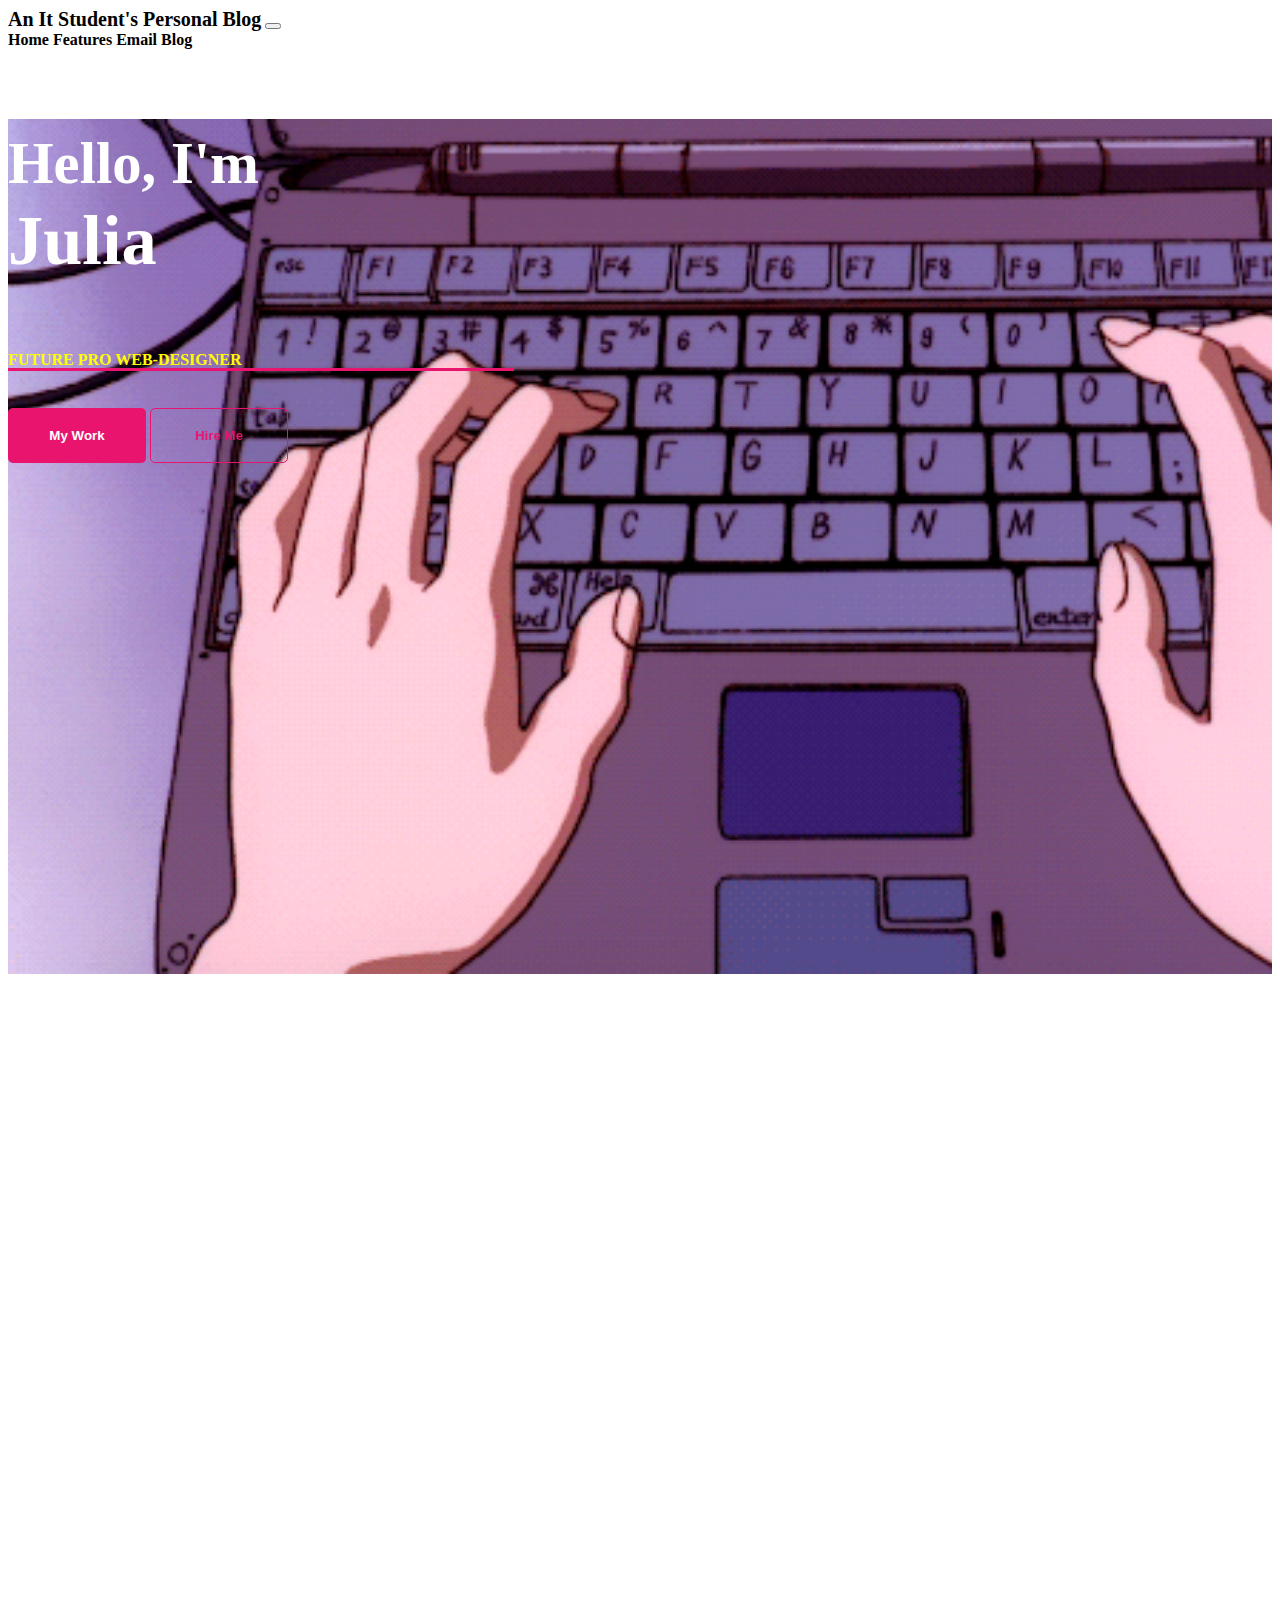
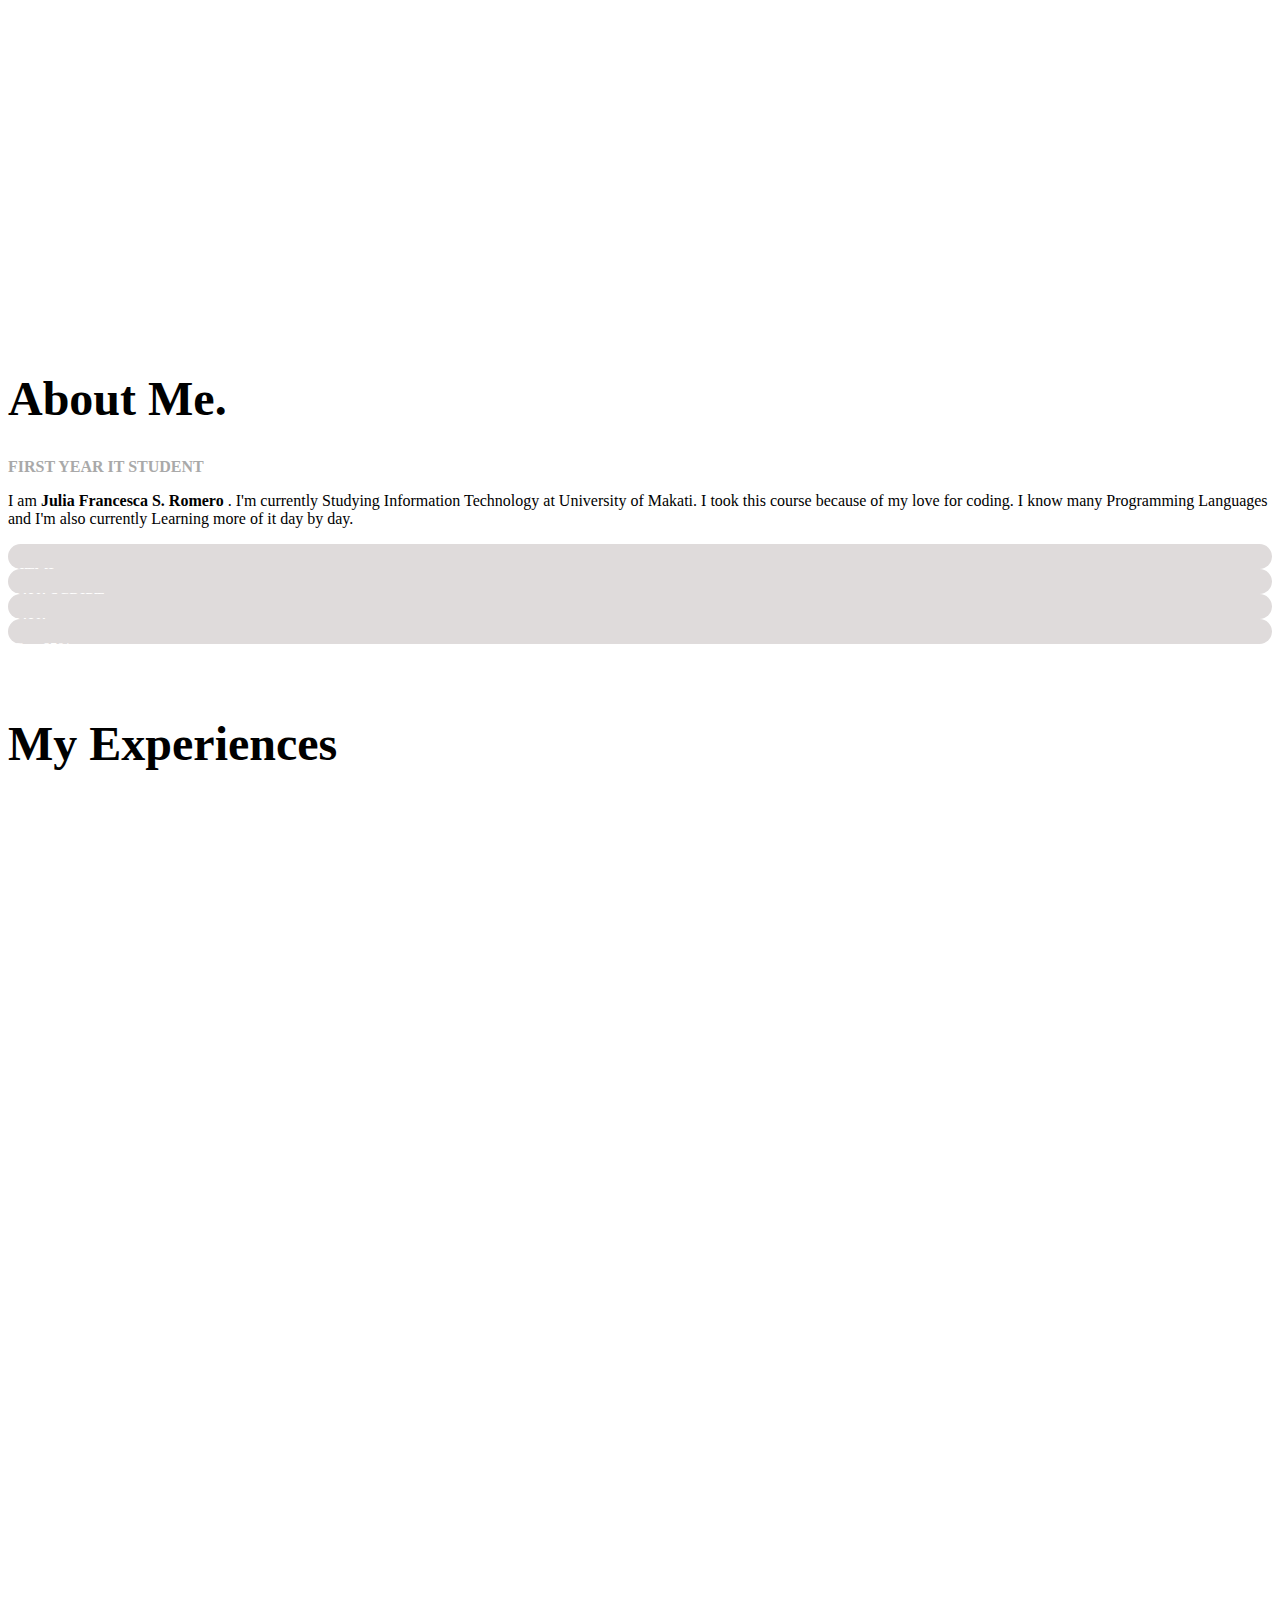
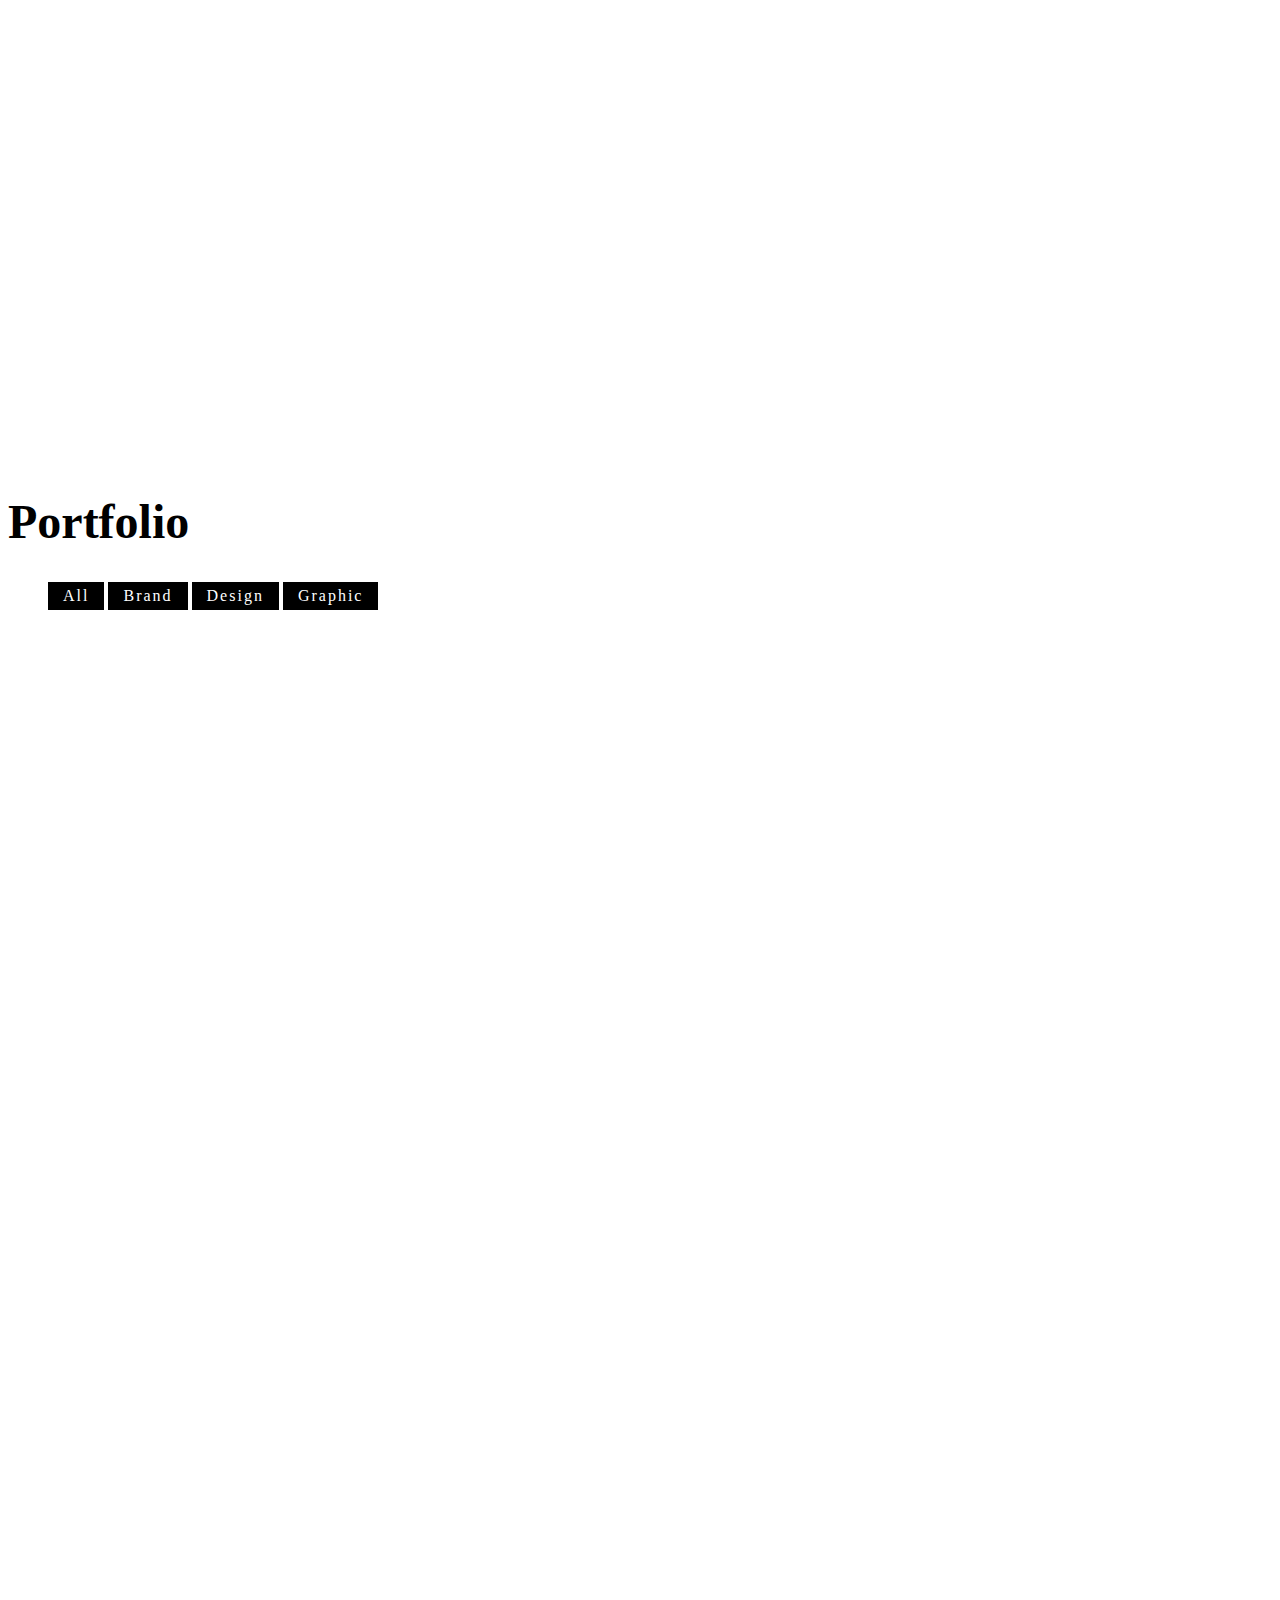
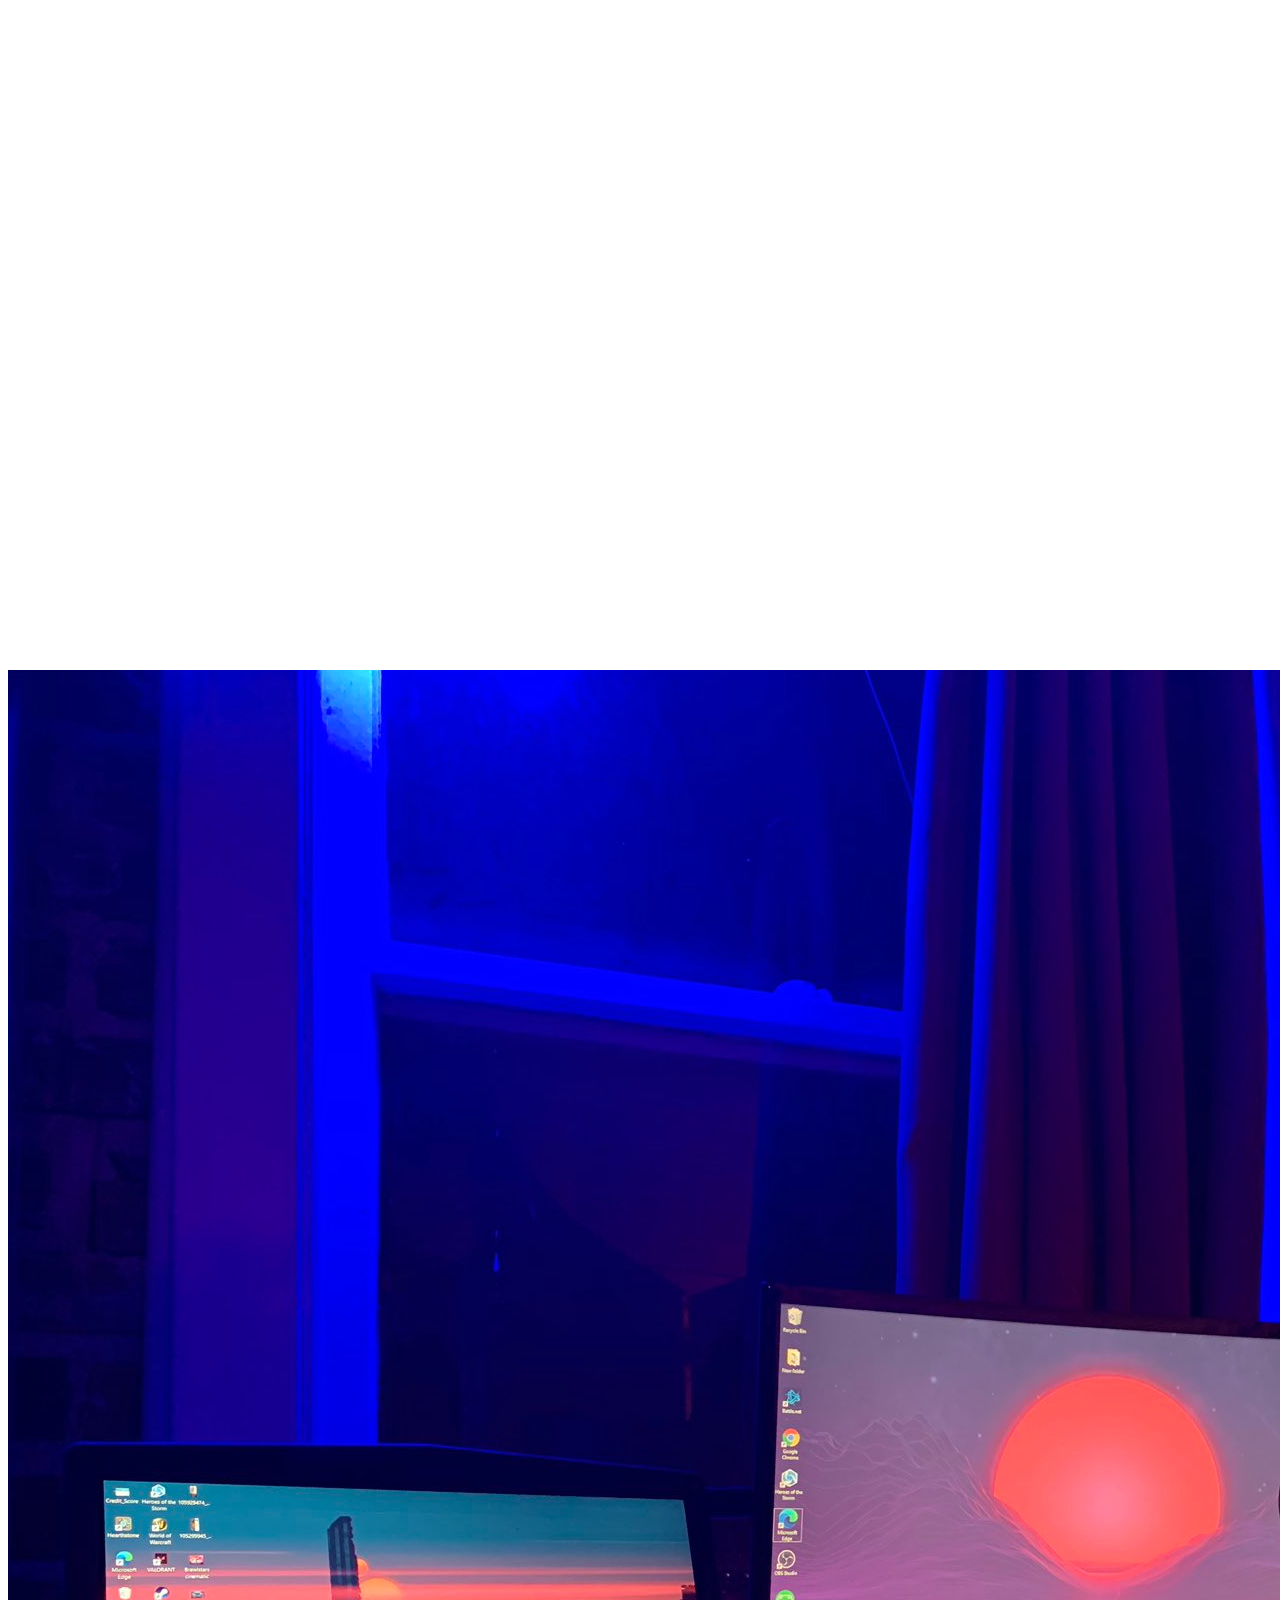
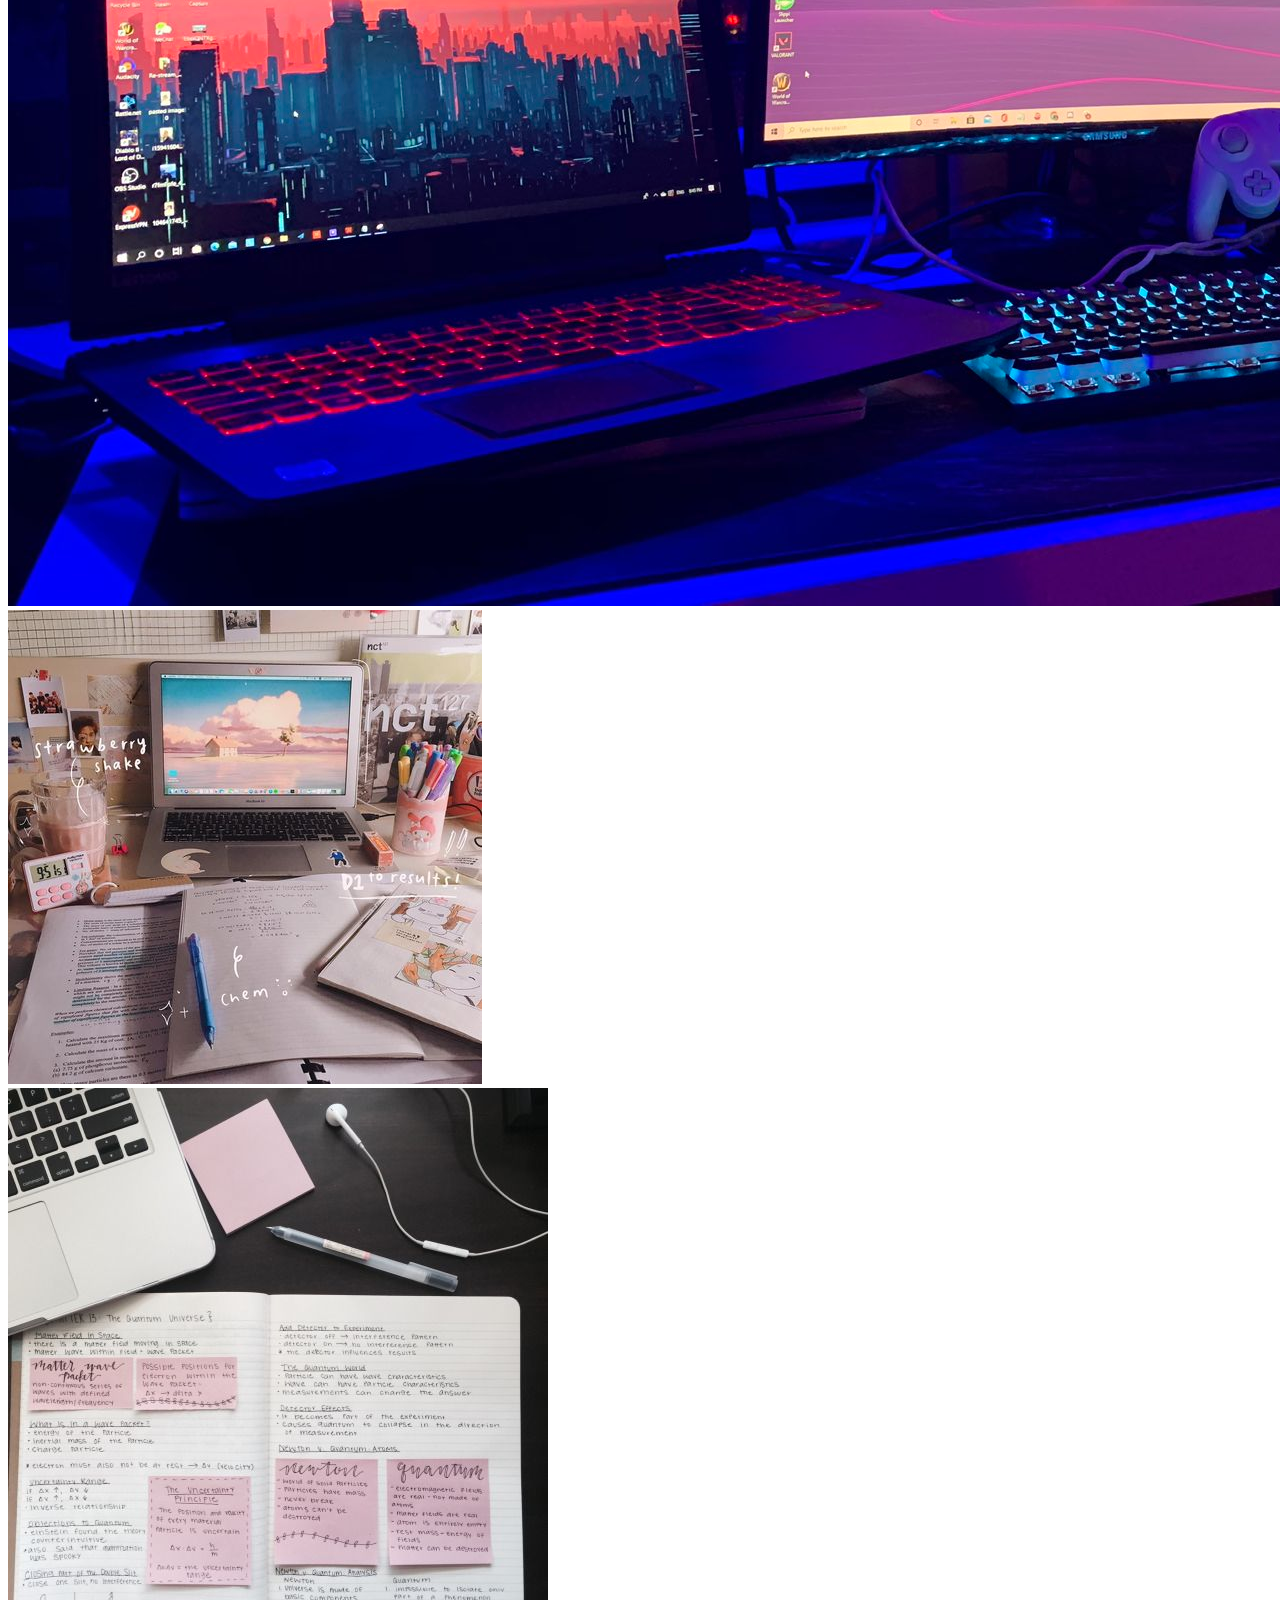
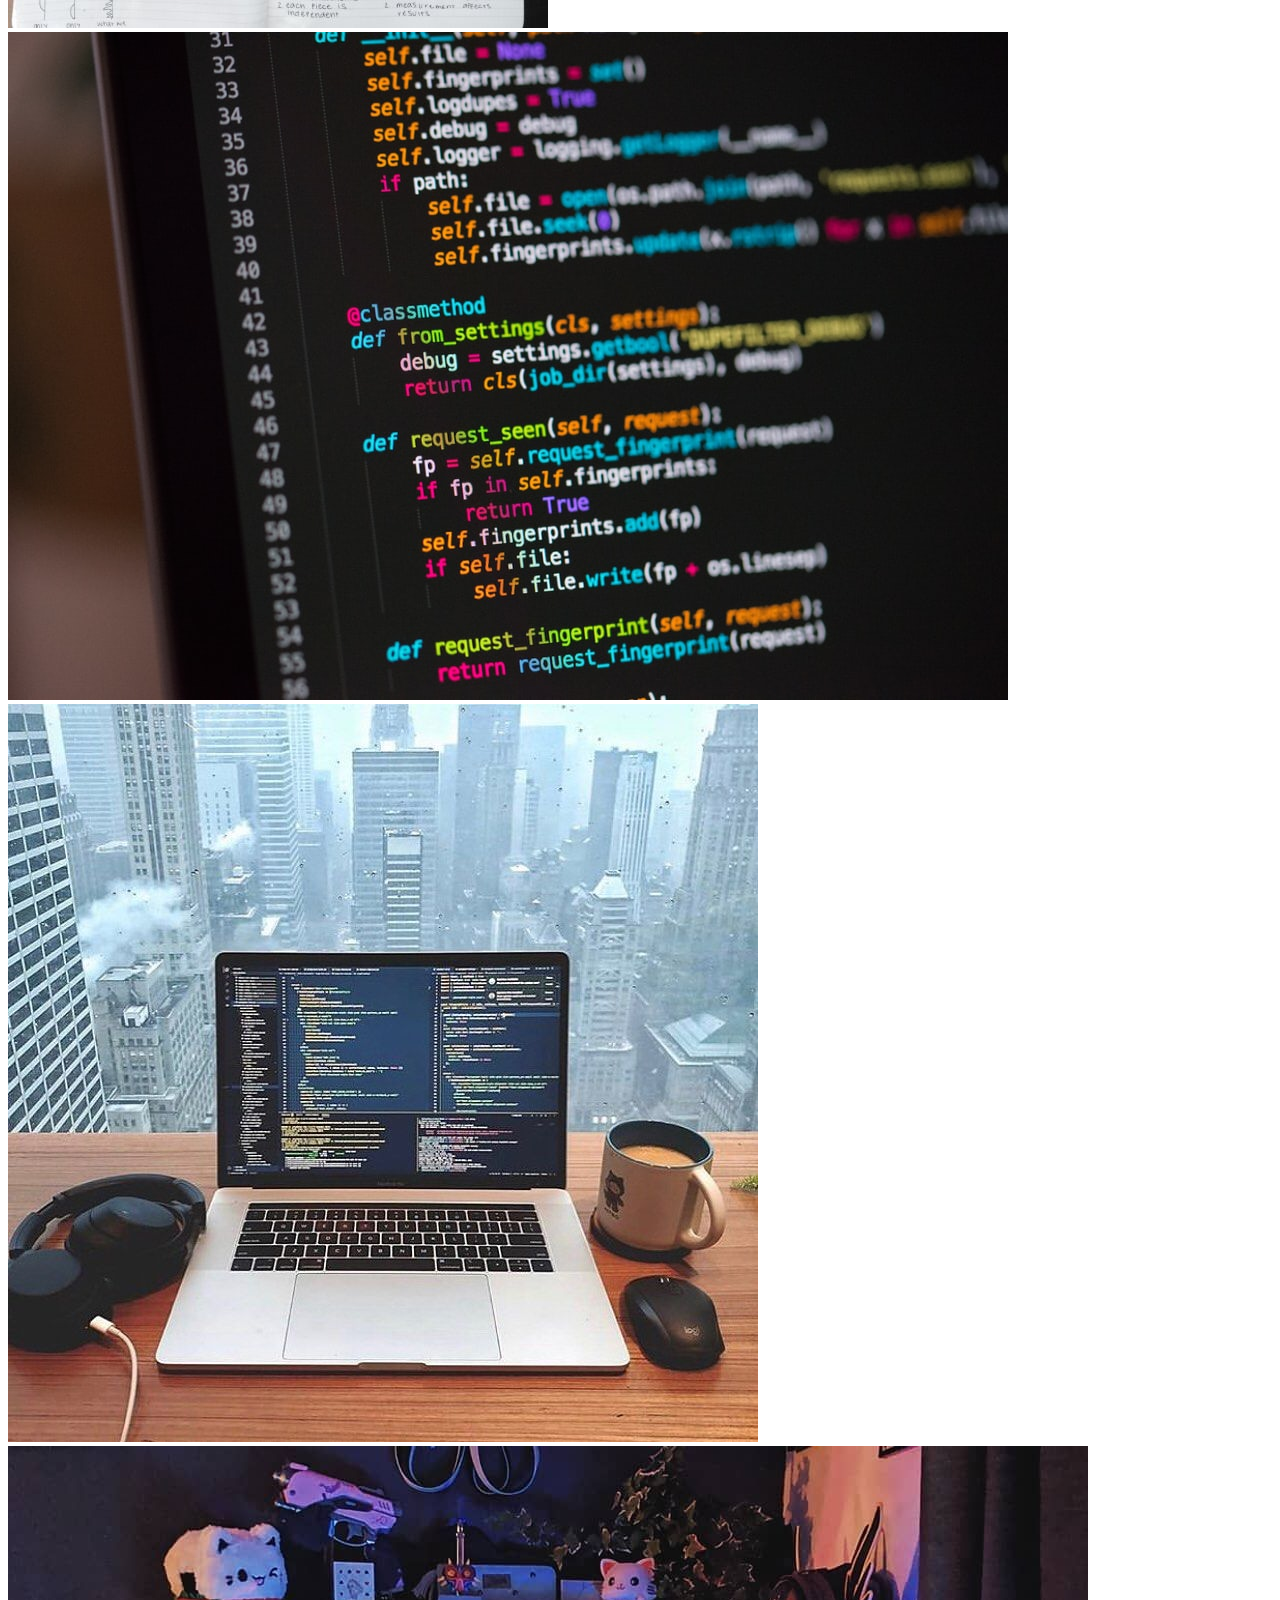
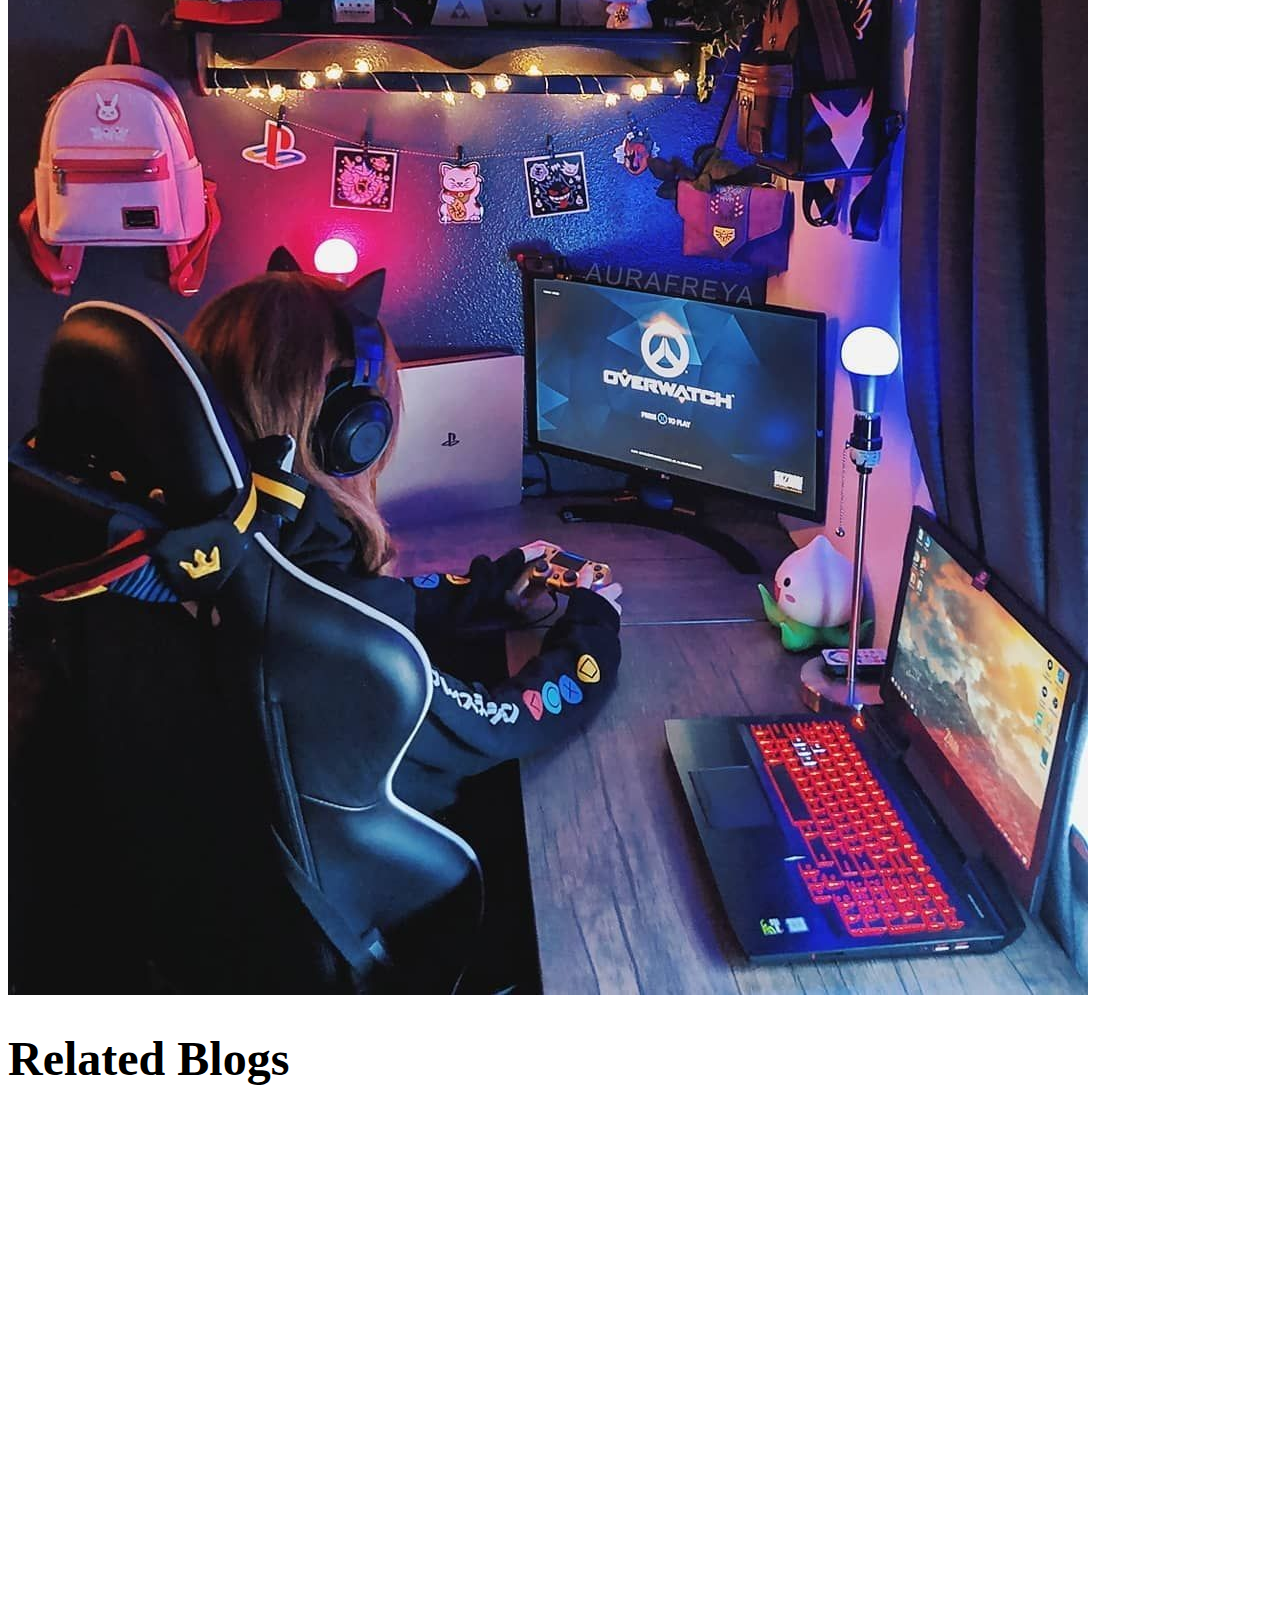
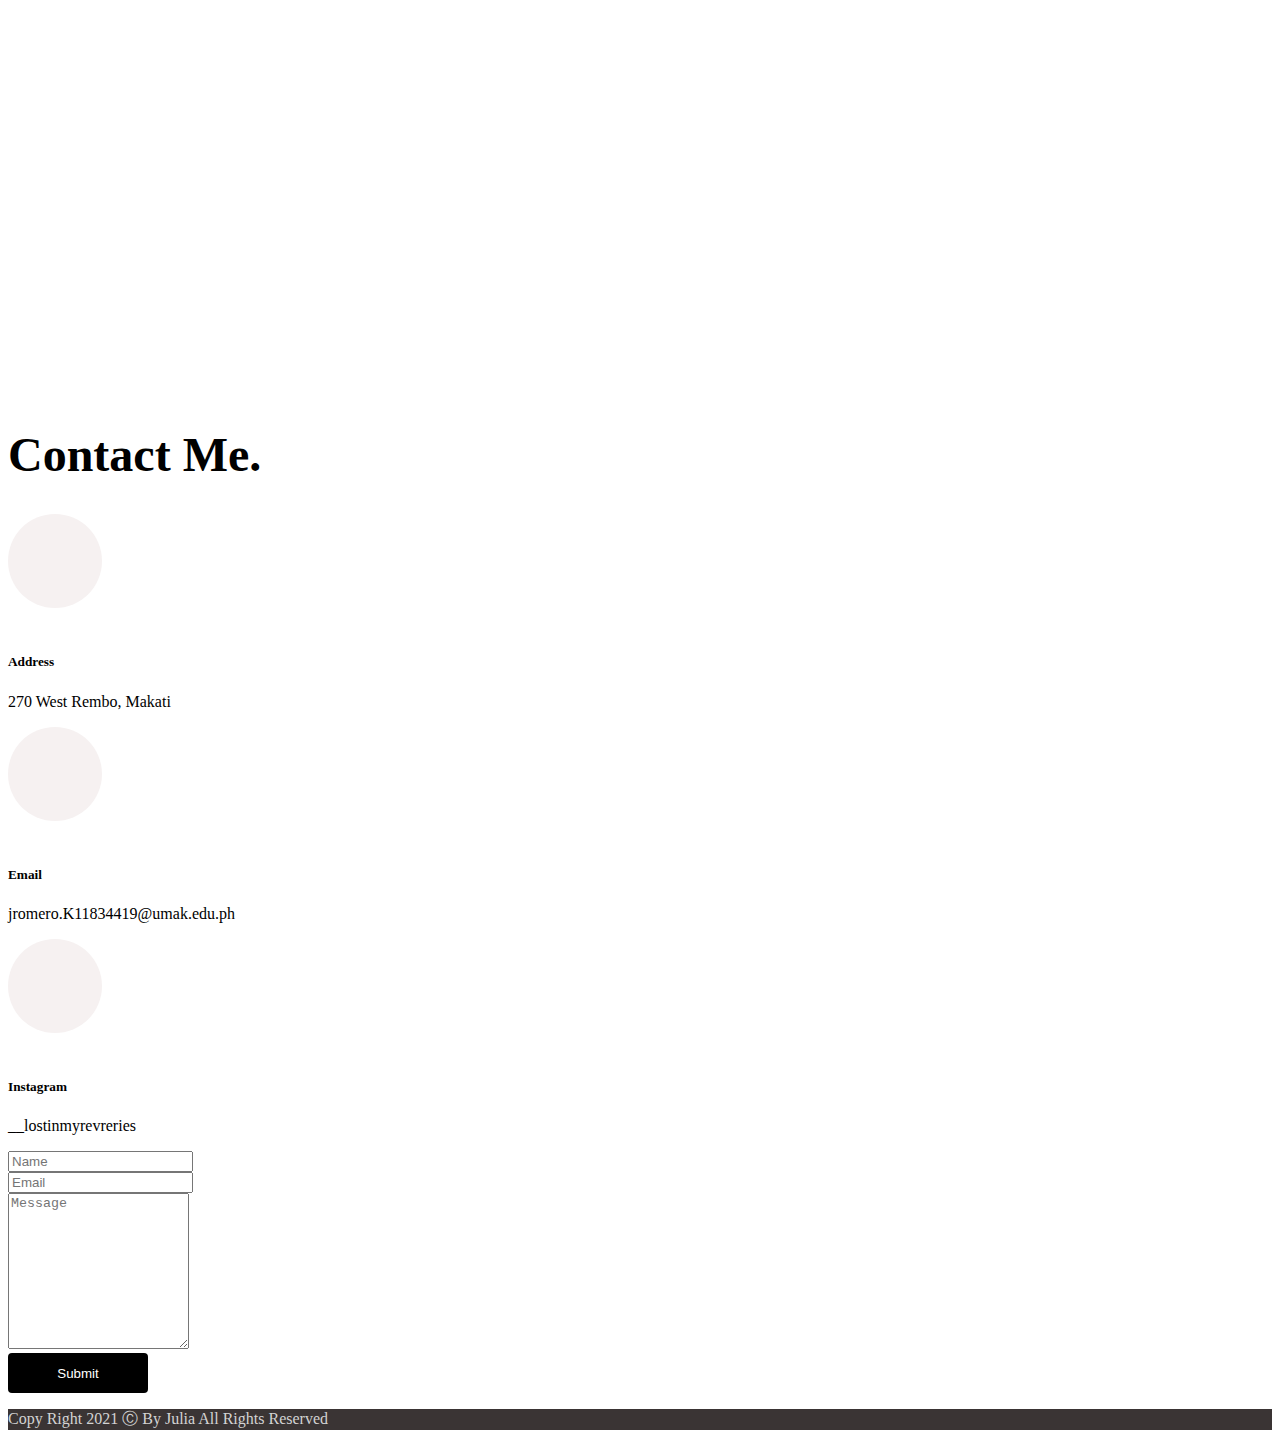
<file: index.html>
<!doctype html>
<html lang="en">
  <head>
    <!-- Required meta tags -->
    <meta charset="utf-8">
    <meta name="viewport" content="width=device-width, initial-scale=1">

    <!-- Bootstrap CSS -->
    <link href="https://cdn.jsdelivr.net/npm/bootstrap@5.1.3/dist/css/bootstrap.min.css" rel="stylesheet" integrity="sha384-1BmE4kWBq78iYhFldvKuhfTAU6auU8tT94WrHftjDbrCEXSU1oBoqyl2QvZ6jIW3" crossorigin="anonymous">

    <link rel="stylesheet" href="https://pro.fontawesome.com/releases/v5.10.0/css/all.css" integrity="sha384-AYmEC3Yw5cVb3ZcuHtOA93w35dYTsvhLPVnYs9eStHfGJvOvKxVfELGroGkvsg+p" crossorigin="anonymous"/>

    <link rel="stylesheet" href="bootstrap.min.css">
    
<script src="js/jquery-3.6.0.min.js"></script>
    <script src="js/popper.min.js"></script>
    <script src="js/bootstrap.min.js"></script>
  
  <link rel="stylesheet" href="https://unpkg.com/aos@next/dist/aos.css" />


<title>Personal Blog</title>
  </head>
  <body>
    

<nav class="navbar navbar-expand-lg text-uppercase fixed-top py-3">
  <div class="container">
  <a class="navbar-brand font-weight-bold" href="#">An It Student's Personal Blog</a>
  <button class="navbar-toggler" type="button" data-bs-toggle="collapse" data-bs-target="#navbarSupportedContent" aria-controls="navbarSupportedContent" aria-expanded="false" aria-label="Toggle navigation">
    <span><i id="bar" class="fas fa-bars"></i></span>
  </button>
  <div class="collapse navbar-collapse" id="navbarNavAltMarkup">
    <div class="navbar-nav ms-auto">
      <a class="nav-link active px-lg-4 rounded" href="index.html">Home</a>
      <a class="nav-link px-lg-4 rounded" href="https://jliarmro.github.io/YumekoJabamiShop.com/YUMEKO.html?fbclid=IwAR3p_ZK5Oa4Asz7_DZS7BEMXnywrEuiVSQjFJWYWiAOpOcN6LGoHjHXTnUM">Features</a>
      <a class="nav-link px-lg-4 rounded" href="https://myaccount.google.com/u/2/?utm_source=OGB&tab=mk&utm_medium=app">Email</a>
      <a class="nav-link px-lg-4 rounded" href="https://www.tumblr.com/blog/view/mandy-meanie">Blog</a>
    </div>
  </div>
  </div>
</nav>

 <!-- main section start -->

<section class="main py-5">
  <div class="container py-5">
    <div class="row py-5">
      <div class="col-lg-6 py-5">
    <h3><small>Hello, I'm</small><br>
      Julia
    </h3>
    <h6 class="pt-3">Future Pro Web-Designer</h6>
  <input onclick= "window.location.href='https://jliarmro.github.io/YumekoJabamiShop.com/YUMEKO.html?fbclid=IwAR3p_ZK5Oa4Asz7_DZS7BEMXnywrEuiVSQjFJWYWiAOpOcN6LGoHjHXTnUM';"type="button" value="My Work" class="bt1 mt-5 m-3" data-aos="fade-down"  data-aos-duration="2000">
  <input onclick= "window.location.href='https://myaccount.google.com/u/2/?utm_source=OGB&tab=mk&utm_medium=app';" type="button" value="Hire Me" class="bt2 mt-5" data-aos="fade-down"  data-aos-duration="2000">
      </div>
    </div>
  </div>
</section>

  <!-- About Section start -->

<section class="about py-5">
  <div class="container py-5">
    <div class="row">
      <div class="col-lg-5">
<img src="aboutme2.jpg" data-aos="fade-right"  data-aos-duration="2000"class="img-fluid" style="filter: grayscale(100%)"> 
      </div>
      <div class="col-lg-7">
        <h1>About Me.</h1>
        <p style="font-weight: bold; color: #A9A9A9;">FIRST YEAR IT STUDENT</p>
        <p class="py-3">I am <span style="font-weight: 700">Julia Francesca S. Romero </span>. I'm currently Studying Information Technology at University of Makati. I took this course because of my love for coding. I know many Programming Languages and I'm also currently Learning more of it day by day.</p>





<div class="progress">
  <div class="pro-value1">
    <p>HTML / CSS <span class="text-white float-end">98%</span></p>
  </div>
</div>

<div class="progress my-3">
  <div class="pro-value2">
    <p>JAVASCRIPT / JQUERY <span class="text-white float-end">75%</span></p>
  </div>
</div>

<div class="progress">
  <div class="pro-value3">
    <p>JAVA / BOOTSTRAP<span class="text-white float-end">95%</span></p>
  </div>
</div>

<div class="progress my-3">
  <div class="pro-value4">
    <p>C++<span class="text-white float-end">65%</span></p>
  </div>
</div>

<input onclick= "window.location.href='Romero37_OnlineResume.html';"type="button" value="Download C.V" class="btn1 mt-5" data-aos="fade-right"  data-aos-duration="2000">
<input onclick= "window.location.href='https://myaccount.google.com/u/2/?utm_source=OGB&tab=mk&utm_medium=app';"type="button" value="Contact Me" class="btn2 mt-5" data-aos="fade-right"  data-aos-duration="2000">
      </div>
    </div>
  </div>
</section>

<section class="services py-5 bg-light">
  <div class="container py-5">
    <div class="row pb-3">
      <h1 class="text-center pb-5">My Experiences</h1>

      <div class="col-lg-4 mb-3">
      <div onclick= "window.location.href='https://www.wix.com/website/templates';"class="card text-center py-3" data-aos="fade-right"  data-aos-duration="2000">
         <div class="card-body">
          <div class="circle">
        <span><i class="fas fa-desktop"></i></span>  
          </div> 
          <h4 class="pb-2" style="font-weight: 700;">Web Design</h4>
          <p>Available Free web designs the market can offer.</p>
         </div>
       </div> 
      </div>

      <div class="col-lg-4 mb-3">
      <div onclick= "window.location.href='https://jliarmro.github.io/YumekoJabamiShop.com/YUMEKO.html?fbclid=IwAR3p_ZK5Oa4Asz7_DZS7BEMXnywrEuiVSQjFJWYWiAOpOcN6LGoHjHXTnUM';" class="card text-center py-3" data-aos="fade-right"  data-aos-duration="2000">
         <div class="card-body">
          <div class="circle">
        <span><i class="fas fa-mobile-alt"></i></i></span>  
          </div> 
          <h4 class="pb-2" style="font-weight: 700;">Fully Responsive</h4>
          <p>One of my works that is Fully Responsive</p>
         </div>
       </div> 
      </div>

      <div class="col-lg-4 mb-3">
      <div onclick= "window.location.href='https://www.youtube.com/watch?v=3JluqTojuME';" class="card text-center py-3" data-aos="fade-right"  data-aos-duration="2000">
         <div class="card-body">
          <div class="circle">
        <span><i class="fas fa-code"></i></span>  
          </div> 
          <h4 class="pb-2" style="font-weight: 700;">Development</h4>
          <p>Inspirations on How I Develop my websites</p>
         </div>
       </div> 
      </div>

      <div class="col-lg-4 mb-3">
      <div onclick= "window.location.href='https://www.awwwards.com/websites/';" class="card text-center py-3" data-aos="fade-right"  data-aos-duration="2000">
         <div class="card-body">
          <div class="circle">
        <span><i class="fas fa-gem"></i></span>  
          </div> 
          <h4 class="pb-2" style="font-weight: 700;">Creative Design</h4>
          <p>Unique Web Designs Available for Inspirations</p>
         </div>
       </div> 
      </div>

      <div class="col-lg-4 mb-3">
      <div onclick= "window.location.href='https://jliarmro.github.io/YumekoJabamiShop.com/YUMEKO.html?fbclid=IwAR3p_ZK5Oa4Asz7_DZS7BEMXnywrEuiVSQjFJWYWiAOpOcN6LGoHjHXTnUM';" class="card text-center py-3" data-aos="fade-right"  data-aos-duration="2000">
         <div class="card-body">
          <div class="circle">
        <span><i class="fas fa-camera"></i></span>  
          </div> 
          <h4 class="pb-2" style="font-weight: 700;">Retina Ready</h4>
          <p>Example Websites that are Picturesque</p>
         </div>
       </div> 
      </div>

      <div class="col-lg-4 mb-3">
      <div onclick= "window.location.href='https://www.w3schools.com/html/html_intro.asp';" class="card text-center py-3" data-aos="fade-right"  data-aos-duration="2000">
         <div class="card-body">
          <div class="circle">
        <span><i class="fas fa-chalkboard-teacher"></i></span>  
          </div> 
          <h4 class="pb-2" style="font-weight: 700;">Learning</h4>
          <p>How I learned to code.</p>
         </div>
       </div> 
      </div>      
</div>
</div>
</section>

<section class="portfolio py-5">
<div class="container text-center py-5">
<h1 class="text-center pb-5">Portfolio</h1>
<div class="control">
  <ul>
<li class="button active" data-filter = "filter">All</li>
<li class="button active" data-filter = "Brand">Brand</li>
<li class="button active" data-filter = "Design">Design</li>
<li class="button active" data-filter = "Graphic">Graphic</li>
  </ul>
</div>

    <div class="row pt-3">
     <div class="col-lg-4">
      <div class="item">
       <img src="port1.jpg" class="img-fluid pt-3 filter Brand Design Graphic" style="height: 270px; width: 360px;" data-aos="fade-right"  data-aos-duration="2000">
       <span><i class="fas fa-plus" data-toggle="modal" data-target="#portfoliomodal"></i></span>
     </div>
     </div>

<div class="col-lg-4">
      <div class="item">
       <img src="port2.jpg" class="img-fluid pt-3 filter Brand Design Graphic" style="height: 270px; width: 360px;" data-aos="fade-down"  data-aos-duration="2000">
       <span><i class="fas fa-plus" data-toggle="modal" data-target="#portfoliomodal2"></i></span>
     </div>
     </div>

     <div class="col-lg-4">
      <div class="item">
       <img src="port3.jpg" class="img-fluid pt-3 filter Brand Design Graphic" style="height: 270px; width: 360px;" data-aos="fade-left"  data-aos-duration="2000">
       <span><i class="fas fa-plus" data-toggle="modal" data-target="#portfoliomodal3"></i></span>
     </div>
     </div>

     <div class="row pt-3">
     <div class="col-lg-4">
      <div class="item">
       <img src="port4.jpg" class="img-fluid pt-3 filter Design" style="height: 270px; width: 360px;" data-aos="fade-right"  data-aos-duration="2000">
       <span><i class="fas fa-plus" data-toggle="modal" data-target="#portfoliomodal4"></i></span>
     </div>
     </div>

     <div class="col-lg-4">
      <div class="item">
       <img src="port5.jpg"  class="img-fluid pt-3 filter" style="height: 270px; width: 360px;" data-aos="fade-up"  data-aos-duration="2000">
       <span><i class="fas fa-plus" data-toggle = "modal" data-target = "#portfoliomodal5"></i></span>
     </div>
     </div>

     <div class="col-lg-4">
      <div class="item">
       <img src="port6.jpg" class="img-fluid pt-3 filter" style="height: 270px; width: 360px;" data-aos="fade-left"  data-aos-duration="2000">
       <span><i class="fas fa-plus" data-toggle="modal" data-target="#portfoliomodal6"></i></span>
     </div>
     </div>
    </div>
    </div>
  </div>
</section>

<div class="portfolio-modal modal fade mt-5" id="portfoliomodal" aria-hidden = "true" role= "dialog">
  <div class="modal-dialog modal-md" role="document">
    <div class="modal-content text-center">
      <div class="modal-body text-center">
<div class="container-fluid py-3">
        <div class="row justify-content-center">
        <div class="col-lg-12">
        <img src="port1.jpg" class="img-fluid rounded">  
          </div>
        </div> 
       </div> 
      </div>
    </div>
  </div>
</div>

<div class="portfolio-modal modal fade mt-5" id="portfoliomodal2" aria-hidden = "true" role= "dialog">
  <div class="modal-dialog modal-md" role="document">
    <div class="modal-content text-center">
      <div class="modal-body text-center">
<div class="container-fluid py-3">
        <div class="row justify-content-center">
        <div class="col-lg-12">
        <img src="port2.jpg" class="img-fluid rounded">  
          </div>
        </div> 
       </div> 
      </div>
    </div>
  </div>
</div>

<div class="portfolio-modal modal fade mt-5" id="portfoliomodal3" aria-hidden = "true" role= "dialog">
  <div class="modal-dialog modal-md" role="document">
    <div class="modal-content text-center">
      <div class="modal-body text-center">
<div class="container-fluid py-3">
        <div class="row justify-content-center">
        <div class="col-lg-12">
        <img src="port3.jpg" class="img-fluid rounded">  
          </div>
        </div> 
       </div> 
      </div>
    </div>
  </div>
</div>

<div class="portfolio-modal modal fade mt-5" id="portfoliomodal4" aria-hidden = "true" role= "dialog">
  <div class="modal-dialog modal-md" role="document">
    <div class="modal-content text-center">
      <div class="modal-body text-center">
<div class="container-fluid py-3">
        <div class="row justify-content-center">
        <div class="col-lg-12">
        <img src="port4.jpg" class="img-fluid rounded">  
          </div>
        </div> 
       </div> 
      </div>
    </div>
  </div>
</div>

<div class="portfolio-modal modal fade mt-5" id="portfoliomodal5" aria-hidden = "true" role= "dialog">
  <div class="modal-dialog modal-md" role="document">
    <div class="modal-content text-center">
      <div class="modal-body text-center">
<div class="container-fluid py-3">
        <div class="row justify-content-center">
        <div class="col-lg-12">
        <img src="port5.jpg" class="img-fluid rounded">  
          </div>
        </div> 
       </div> 
      </div>
    </div>
  </div>
</div>

<div class="portfolio-modal modal fade mt-5" id="portfoliomodal6" aria-hidden = "true" role= "dialog">
  <div class="modal-dialog modal-md" role="document">
    <div class="modal-content text-center">
      <div class="modal-body text-center">
<div class="container-fluid py-3">
        <div class="row justify-content-center">
        <div class="col-lg-12">
        <img src="port6.jpg" class="img-fluid rounded">  
          </div>
        </div> 
       </div> 
      </div>
    </div>
  </div>
</div>

  
<section class="blog bg-light py-5">
    <div class="container">
<h1 class="text-center">Related Blogs</h1>
      <div class="row py-5">
  <div class="col-lg-4 mb-3">
        <div class="card" data-aos="fade-right"  data-aos-duration="2000">
<img src="blog1.jpg" class="img-fluid">
<small style="color: #B2BEB5; font-weight: 700;">Top Universities</small>
<h5 class="px-3 py-3" style="font-weight: 700;">10 Of The Most Photogenic Universities In The World</h5>
<a href="https://www.topuniversities.com/student-info/choosing-university/10-most-photogenic-universities-world" class="px-3 pb-4" style="font-weight: 700;"><u>Read More</u></a>
        </div> 
       </div> 


<div class="col-lg-4 mb-3">
        <div class="card"  data-aos="fade-right"  data-aos-duration="2000">
<img src="blog2.jpg" class="img-fluid">
<small style="color: #B2BEB5; font-weight: 700;">Awareness</small>
<h5 class="px-3 py-3" style="font-weight: 700;">Five Things Every Information Technology Student Should Know</h5>
<a href="https://www.bestcollegereviews.org/lists/five-things-every-information-technology-student-should-know/" class="px-3 pb-4" style="font-weight: 700;"><u>Read More</u></a>
        </div> 
       </div> 


<div class="col-lg-4 mb-3">
        <div class="card" data-aos="fade-right"  data-aos-duration="2000">
<img src="blog3.jpg" class="img-fluid">
<small style="color: #B2BEB5; font-weight: 700;">News</small>
<h5 class="px-3 py-3" style="font-weight: 700;">7 Ways Big Data is Transforming Web Design and Development</h5>
<a href="https://tweakyourbiz.com/technology/web-design/big-data-development" class="px-3 pb-4" style="font-weight: 700;"><u>Read More</u></a>
        </div> 
       </div> 
      </div>
    </div>
  </section>  


<section class="contact py-5">
  <div class="container py-5">
<h1 class="text-center">Contact Me.</h1>
    <div class="row py-5">
<div class="col-lg-10 mx-auto">
 <div class="row text-center">

  <div onclick= "window.location.href='https://www.google.com/maps/place/West+Rembo,+Makati,+Metro+Manila/@14.561061,121.0516977,15z/data=!3m1!4b1!4m5!3m4!1s0x3397c861a36de715:0x1b06276a142a2f7b!8m2!3d14.5619011!4d121.0578756';" class="col-lg-4">
 <div class="circle">
<span><i class="far fa-address-card"></i></span>   
 </div> 
 <h5>Address</h5>
 <p>270 West Rembo, Makati</p>    
  </div> 

<div onclick= "window.location.href='https://myaccount.google.com/u/2/?utm_source=OGB&tab=mk&utm_medium=app';" class="col-lg-4">
 <div class="circle">
<span><i class="far fa-envelope"></i></span>   
 </div> 
 <h5>Email</h5>
 <p>jromero.K11834419@umak.edu.ph</p>    
  </div> 

<div onclick= "window.location.href='https://www.instagram.com/__lostinmyrevreries/?hl=en';" class="col-lg-4">
<div class="circle">
<span><i class="fab fa-instagram"></i></i></span>  
 </div> 
 <h5>Instagram</h5>
 <p>__lostinmyrevreries</p>    
  </div> 
 </div> 
</div>      
    </div>

<div class="row">
  <div class="col-lg-9 mx-auto">
<form action="">
  <div class="form-row">
    <div class="col-lg-6 mx-auto">
   <input type="text" class="form-control bg-light mb-3" placeholder="Name"> 
  </div> 
  <div class="col-lg-6 mx-auto">
   <input type="text" class="form-control bg-light mb-3"placeholder="Email"> 
  </div> 
 </div>
<div class="form-row">
 <div class="col-lg-6 mx-auto">
 <textarea cols="" rows="10" class="form-control bg-light" placeholder="Message"></textarea>  
 </div> 
</div>
<div class="text-center">
  <button class="btn3 my-5">Submit</button>
</div>
</form>
</div>
  </div>
</section>

<footer class="py-5 text-center">
  <p>Copy Right 2021 Ⓒ By Julia All Rights Reserved</p>
</footer>












<script type="text/javascript">
  $(document).ready(function(){
$(".button").click(function(){
var value =$(this).attr("data-filter");
if (value=="all") {
  $(".filter").show("100");
}
else{
  $(".filter").not("."+value).hide("1000");
  $(".filter").filter("."+value).show("1000");
}
$("ul .button").click(function(){
  $(this).addClass('active').siblings().removeClass('active');
})
    })
  })
</script>


<script src="https://cdn.jsdelivr.net/npm/@popperjs/core@2.10.2/dist/umd/popper.min.js" integrity="sha384-7+zCNj/IqJ95wo16oMtfsKbZ9ccEh31eOz1HGyDuCQ6wgnyJNSYdrPa03rtR1zdB" crossorigin="anonymous"></script>
<script src="https://cdn.jsdelivr.net/npm/bootstrap@5.1.3/dist/js/bootstrap.min.js" integrity="sha384-QJHtvGhmr9XOIpI6YVutG+2QOK9T+ZnN4kzFN1RtK3zEFEIsxhlmWl5/YESvpZ13" crossorigin="anonymous"></script>

    <script src="js/jquery-3.6.0.min.js"></script>
    <script src="js/popper.min.js"></script>
    <script src="js/bootstrap.min.js"></script>
  <script src="https://unpkg.com/aos@next/dist/aos.js"></script>
  <script>
    AOS.init();
  </script>

  </body>
</html>
</file>
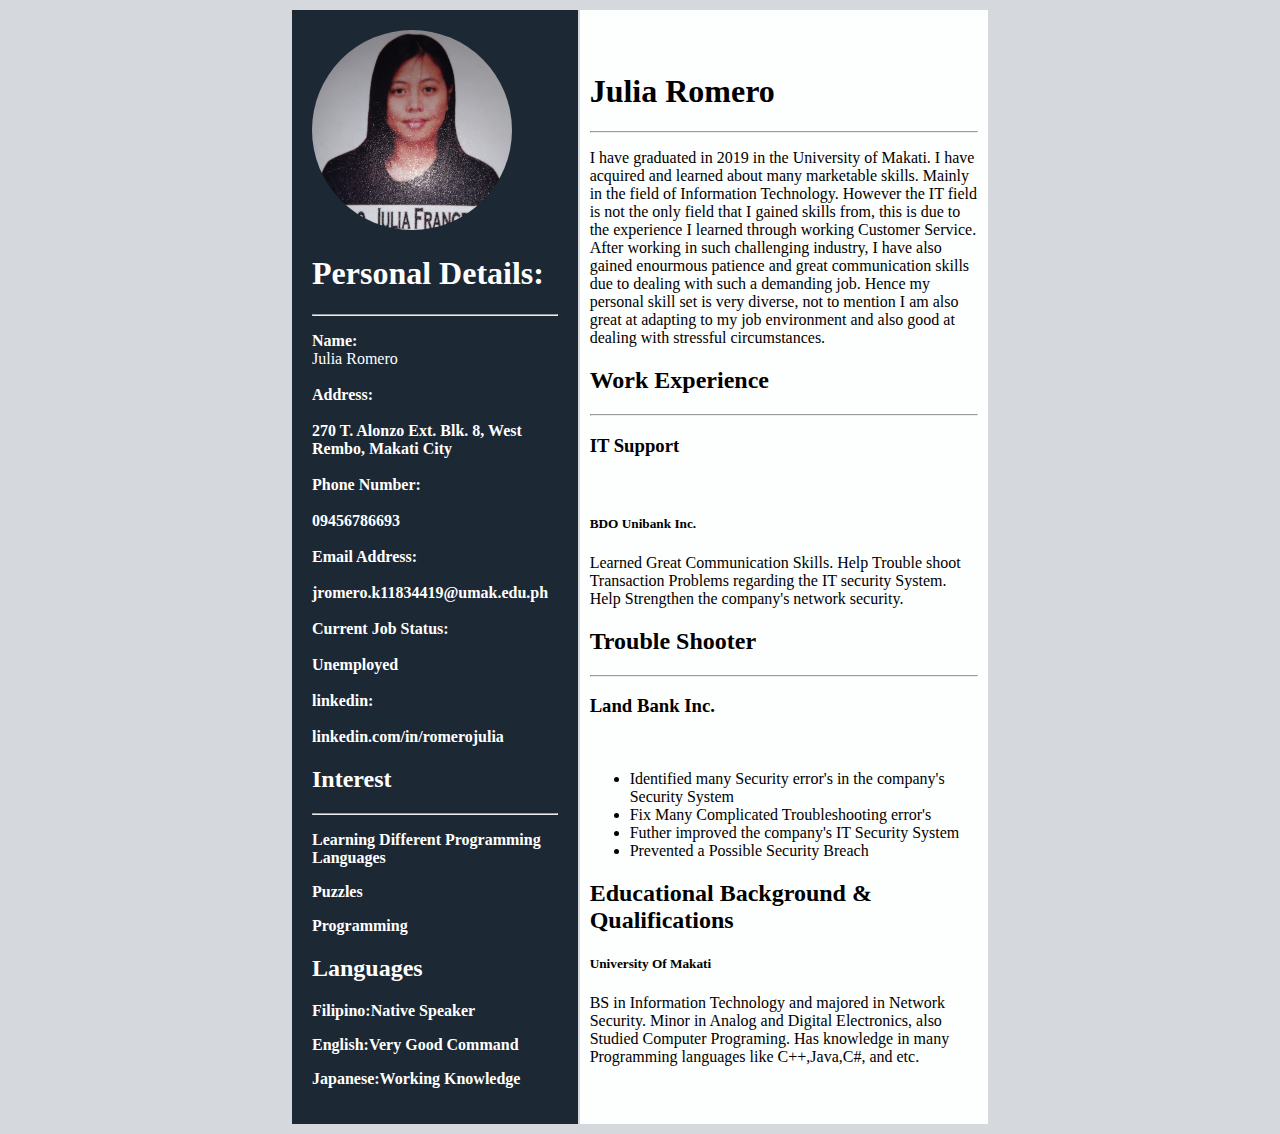
<file: Romero37_OnlineResume.html>
<!DOCTYPE html>
<html lang="en">
  <head>
        <meta charset="UTF-8">
         <title>Resume</title>
</head>
 <body bgcolor="#D5D8DC">
    <table width="700px" height="800px" align="center">          <tr>
           <td width="250px"bgcolor="1c2833" style="color:white; padding:20px">
            <img src="2x2.jpg" width="200" height="200" style=" border-radius:50%;" alt="">
           <h1>Personal Details:</h1> <hr>
  <p><b>Name:</b> <br>
        Julia Romero <br><br>
      
        <b> Address:</br> <br>
            270 T. Alonzo Ext. Blk.           8, West Rembo, Makati City <br><br>

        <b>Phone Number:</br><br>
           09456786693 <br><br>

        <b>Email Address:</br> <br>
      jromero.k11834419@umak.edu.ph
<br><br>

     <b>Current Job Status:</br><br>
         Unemployed <br><br>

       <b>linkedin:</br><br>
        linkedin.com/in/romerojulia
       </p>
<h2>Interest</h2><hr>
<p>Learning Different Programming Languages</p>
<p>Puzzles</p>
<p>Programming</p>
<h2>Languages</h2>
<p><b>Filipino:</b>Native Speaker</p>
<p><b>English:</b>Very Good Command</p>
<p><b>Japanese:</b>Working Knowledge</p>
          </td>   
           <td width="500px" bgcolor="#FDFEFE" style="padding:10px">
         <h1>Julia Romero</h1><hr>
<p>I have graduated in 2019 in the University of Makati. I have acquired and learned about many marketable skills. Mainly in the field of Information Technology. However the IT field is not the only field that I gained skills from, this is due to the experience I learned through working Customer Service. After working in such challenging industry, I have also gained enourmous patience and great communication skills due to dealing with such a demanding job. Hence my personal skill set is very diverse, not to mention I am also great at adapting to my job environment and also good at dealing with stressful circumstances.</p>
    <h2>Work Experience</h2> <hr>
    <h3>IT Support</h3> <br>
     <h5>BDO Unibank Inc.</h5>
<p>Learned Great Communication Skills. Help Trouble shoot Transaction Problems regarding the IT security System. Help Strengthen the company's network security.</p>
    <h2>Trouble Shooter</h2><hr>
    <h3>Land Bank Inc.</h3> <br>
<ul>
    <li>Identified many Security error's in the company's Security System</li>
    <li>Fix Many Complicated Troubleshooting error's</li>
    <li>Futher improved the company's IT Security System</li>
    <li>Prevented a Possible Security Breach</li>
</ul>
<h2>Educational Background & Qualifications</h2>
<h5>University Of Makati</h5>
<p>BS in Information Technology and majored in Network Security. Minor in Analog and Digital Electronics, also Studied Computer Programing. Has knowledge in many Programming languages like C++,Java,C#, and etc.</p>
        </td>
       </tr>
    </table>
</body>
 </html>
</file>
